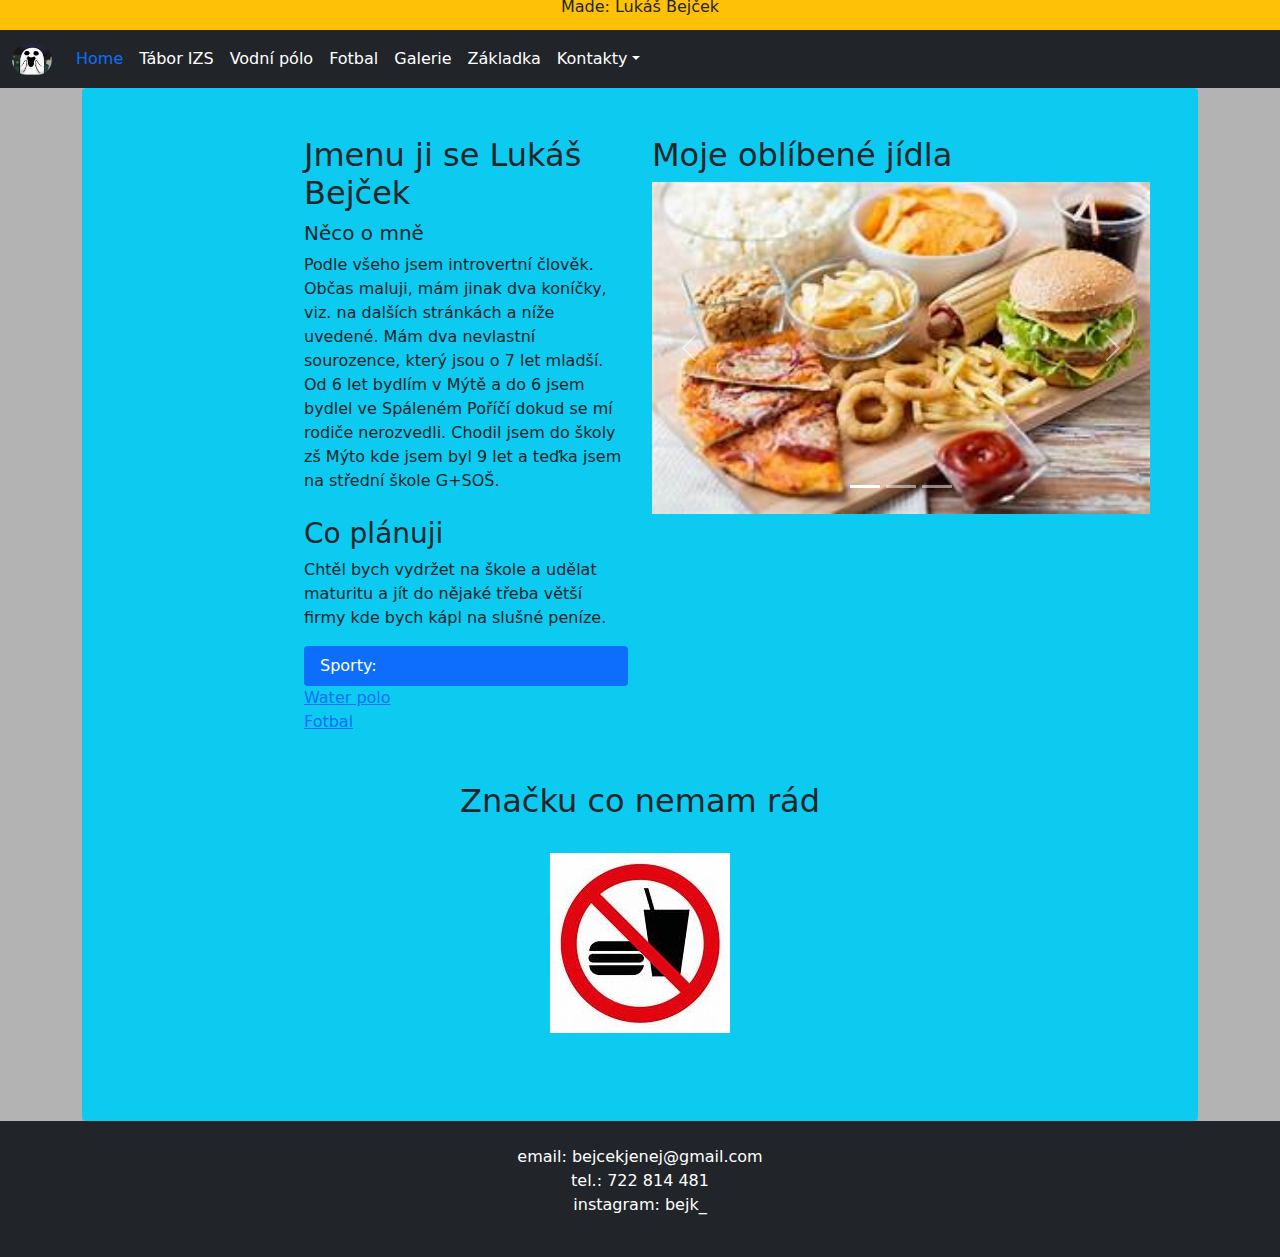
<file: index.html>
<!DOCTYPE html>
<html lang="en">
<head>
    <meta charset="UTF-8">
    <meta http-equiv="X-UA-Compatible" content="IE=edge">
    <meta name="viewport" content="width=device-width, initial-scale=1.0">
    <link href="./css/bootstrap.min.css" rel="stylesheet">
  <script src="./js/bootstrap.bundle.min.js"></script>
  <link rel="stylesheet" href="./css/pomoc.css">
</head>
<body>
    
  <nav class="navbar navbar-expand-sm bg-warning navbra-dark" style="height: 30px;">
    <div class="container-fluid">
      <ul class="navbar-nav mx-auto">
        <li class="nav-item">
          <p>Made: Lukáš Bejček</p>
        </li>
      </ul>
    </div>
  </nav>

    <nav class="navbar navbar-expand-sm bg-dark navbra-dark sticky-top">
        <div class="container-fluid">
            <a href="https://curiositiesfromtheworld.blogspot.com/2014/08/random-facts-about-ghosts.html" class="navbar-brand">
                <img src="./img/profil.png" alt="avatar" style="width:40px;" class="rounded-pill">
            </a>
            <button class="navbar-toggler" type="button" data-bs-toggle="collapse" data-bs-target="#collapsibleNavbar">
                <span class="navbar-toggler-icon"></span>
            </button>
            <div class="collapse navbar-collapse " id="collapsibleNavbar">
                <ul class="navbar-nav">
                    <li class="nav-item">
                        <a href="./index.html" class="nav-link  active">Home</a>
                    </li>
                    <li class="nav-item">
                        <a href="./page/Tabor_IZS.html" class="nav-link text-white">Tábor IZS</a>
                    </li>
                    <li class="nav-item">
                        <a href="./page/Water_Polo.html" class="nav-link text-white">Vodní pólo</a>
                    </li>
                    <li class="nav-item">
                        <a href="./page/Fotbal.html" class="nav-link text-white">Fotbal</a>
                    </li>
                    <li class="nav-item">
                        <a href="./page/Galerie.html" class="nav-link text-white">Galerie</a>
                    </li>
                    <li class="nav-item">
                        <a href="./page/zs.html" class="nav-link text-white">Základka</a>
                    </li>
                    <li class="nav-item dropdown">
                            <a class="nav-link dropdown-toggle text-white" href="#" role="button" data-bs-toggle="dropdown">Kontakty</a>
                        <ul class="dropdown-menu">
                          <li><a class="dropdown-item" href="#">email</a></li>
                          <li><a class="dropdown-item" href="#">Tel.</a></li>
                          <li><a class="dropdown-item" href="#">instagram</a></li>
                        </ul>
                    </li>
                </ul>
            </div>
        </div>
    </nav>

    
    
    <div class="container mt-0">
      <div class="p-5 bg-info text-dark rounded ">
        <div class="row">
          <div class="col p-3"></div>
          <div class="col-sm-4">
            <h2>Jmenu ji se Lukáš Bejček</h2>
            <h5>Něco o mně</h5>
            <div class=""></div>
            <p>Podle všeho jsem introvertní člověk. Občas maluji, mám jinak dva koníčky, viz. na dalších stránkách a níže uvedené. Mám dva nevlastní sourozence, který jsou o 7 let mladší. 
                Od 6 let bydlím v Mýtě a do 6 jsem bydlel ve Spáleném Poříčí dokud se mí rodiče nerozvedli. Chodil jsem do školy zš Mýto kde jsem byl 9 let a teďka jsem na střední škole G+SOŠ. </p>
            
            <h3 class="mt-4">Co plánuji</h3>
            <p>Chtěl bych vydržet na škole a udělat maturitu a jít do nějaké třeba větší firmy kde bych kápl na slušné peníze.</p>
            <ul class="nav nav-pills flex-column">
              <li class="nav-item">
                <a class="nav-link active" href="#">Sporty:</a>
              </li>
              <li class="nav-item">
                <a href="./page/Water_Polo.html">Water polo</a>
              </li>
              <li class="nav-item">
                <a href="./page/Fotbal.html">Fotbal</a>
              </li>
            </ul>
            <hr class="d-sm-none">
          </div>
          <div class="col-sm-6">
            <h2>Moje oblíbené jídla</h2>
            <div>
              <div id="come" class="carousel slide" data-bs-ride="carousel">

                <div class="carousel-indicators">
                  <button type="button" data-bs-target="#come" data-bs-slide-to="0" class="active"></button>
                  <button type="button" data-bs-target="#come" data-bs-slide-to="1"></button>
                  <button type="button" data-bs-target="#come" data-bs-slide-to="2"></button>
                </div>
        
                <div class="carousel-inner">
                  <div class="carousel-item active">
                    <img src="./img/food_1.jfif" alt="" class="d-block" style="width:100%">
                  </div>
                  <div class="carousel-item">
                    <img src="./img/food_2.jfif" alt="" class="d-block" style="width:100%">
                  </div>
                  <div class="carousel-item">
                    <img src="./img/food_4.jfif" alt="" class="d-block" style="width:100%">
                  </div>
                </div>
        
                <button class="carousel-control-prev" type="button" data-bs-target="#come" data-bs-slide="prev">
                  <span class="carousel-control-prev-icon"></span>
                </button>
                <button class="carousel-control-next" type="button" data-bs-target="#come" data-bs-slide="next">
                  <span class="carousel-control-next-icon"></span>
                </button>
              </div>
        </div>
      </div>
    </div>
      <div class="col  x">
        <h2 class="mt-5 text-center">Značku co nemam rád</h2>
          <div class="col p-4 text-center"><img src="./img/znacka_1.jfif" alt=""></div>
          <p></p>
        </div>
      </div>
  </div>
     

      <div class="mt-0 p-4 bg-dark text-white text-center">
        <p>
          email: bejcekjenej@gmail.com<br>
          tel.: 722 814 481<br>
          instagram: bejk_
        </p>
      </div>
</body>
</html>
</file>
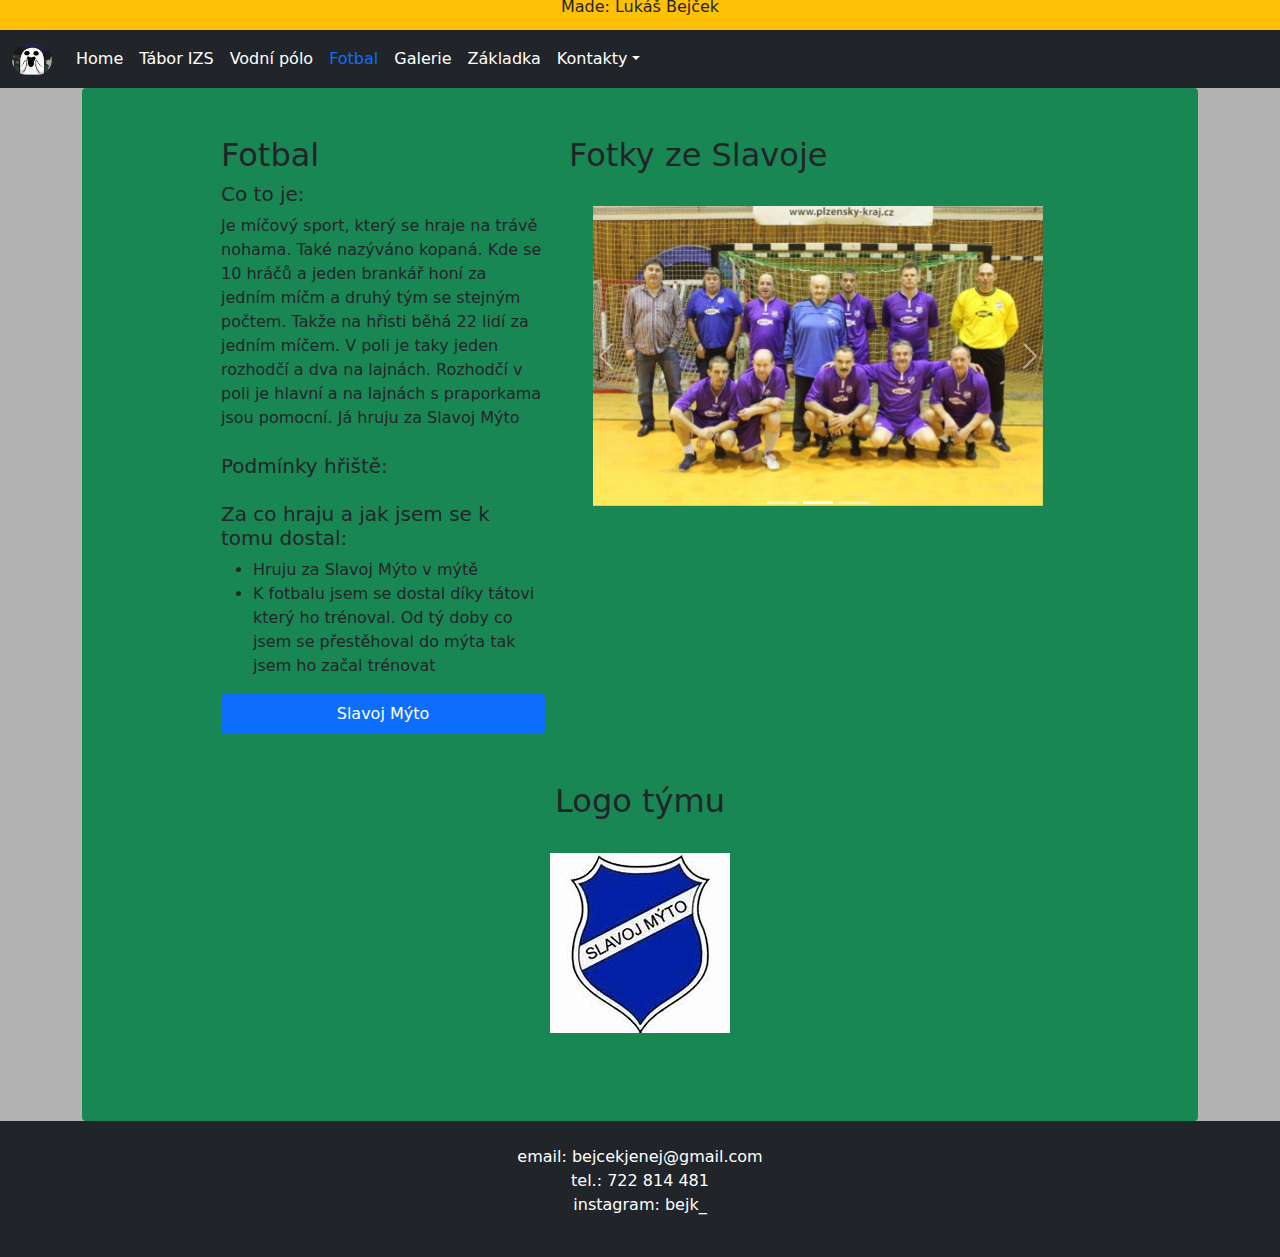
<file: page/Fotbal.html>
<!DOCTYPE html>
<html lang="en">
<head>
    <meta charset="UTF-8">
    <meta http-equiv="X-UA-Compatible" content="IE=edge">
    <meta name="viewport" content="width=device-width, initial-scale=1.0">
    <link href="../css/bootstrap.min.css" rel="stylesheet">
  <script src="../js/bootstrap.bundle.min.js"></script>
  <link rel="stylesheet" href="../css/pomoc.css">
</head>
<body>
    
  <nav class="navbar navbar-expand-sm bg-warning navbra-dark" style="height: 30px;">
    <div class="container-fluid">
      <ul class="navbar-nav mx-auto">
        <li class="nav-item">
          <p>Made: Lukáš Bejček</p>
        </li>
      </ul>
    </div>
  </nav>

   
  
  
  <nav class="navbar navbar-expand-sm bg-dark navbra-dark sticky-top">
    <div class="container-fluid">
        <a href="https://curiositiesfromtheworld.blogspot.com/2014/08/random-facts-about-ghosts.html" class="navbar-brand">
            <img src="../img/profil.png" alt="avatar" style="width:40px;" class="rounded-pill">
        </a>
        <button class="navbar-toggler" type="button" data-bs-toggle="collapse" data-bs-target="#collapsibleNavbar">
            <span class="navbar-toggler-icon"></span>
        </button>
        <div class="collapse navbar-collapse " id="collapsibleNavbar">
            <ul class="navbar-nav">
                <li class="nav-item">
                    <a href="../index.html" class="nav-link text-white">Home</a>
                </li>
                <li class="nav-item">
                    <a href="./Tabor_IZS.html" class="nav-link text-white">Tábor IZS</a>
                </li>
                <li class="nav-item">
                    <a href="./Water_Polo.html" class="nav-link text-white">Vodní pólo</a>
                </li>
                <li class="nav-item">
                    <a href="./Fotbal.html" class="nav-link active">Fotbal</a>
                </li>
                <li class="nav-item">
                    <a href="./Galerie.html" class="nav-link text-white">Galerie</a>
                </li>
                <li class="nav-item">
                    <a href="./zs.html" class="nav-link text-white">Základka</a>
                </li>
              
                <li class="nav-item dropdown">
                        <a class="nav-link dropdown-toggle text-white" href="#" role="button" data-bs-toggle="dropdown">Kontakty</a>
                    <ul class="dropdown-menu">
                        <li><a class="dropdown-item" href="#">email</a></li>
                        <li><a class="dropdown-item" href="#">Tel.</a></li>
                        <li><a class="dropdown-item" href="#">instagram</a></li>
                    </ul>
                </li>
            </ul>
        </div>
    </div>
  </nav>
  
    <div class="container mt-0">
      <div class="p-5 bg-success text-dark rounded">
        <div class="row">
          <div class="col p-3"></div>
          <div class="col-sm-4">
            <h2>Fotbal</h2>
            <h5>Co to je:</h5>
            <div class=""></div>
            <p>  Je míčový sport, který se hraje na trávě nohama. Také nazýváno kopaná. Kde se 10 hráčů a jeden brankář honí za jedním míčm a druhý tým se stejným počtem. Takže na hřisti běhá 22 lidí 
              za jedním míčem. V poli je taky jeden rozhodčí a dva na lajnách. Rozhodčí v poli je hlavní a na lajnách s praporkama jsou pomocní. Já hruju za Slavoj Mýto
              </p>
            
              <h5 class="mt-4">Podmínky hřiště:</h5>
            <p>
              
            </p>
            <h5 class="mt-4">Za co hraju a jak jsem se k tomu dostal:</h5>
              <ul>
                <li>Hruju za Slavoj Mýto v mýtě</li>
                <li> K fotbalu jsem se dostal díky tátovi který ho trénoval. Od tý doby co jsem se přestěhoval do mýta tak jsem ho začal trénovat</li>
              </ul>
            
            <ul class="nav nav-pills flex-column">
              <li class="nav-item">
                <a class="nav-link active text-center" href="http://slavojmyto.cz/">Slavoj Mýto</a>
              </li>
            </ul>
            <hr class="d-sm-none">
          </div>
          <div class="col-sm-6">
            <h2>Fotky ze Slavoje</h2>
            <div>
              
              <div id="ft" class="carousel slide col p-4" data-bs-ride="carousel">
  
                <div class="carousel-indicators">
                  <button type="button" data-bs-target="#ft" data-bs-slide-to="0" ></button>
                  <button type="button" data-bs-target="#ft" data-bs-slide-to="1" class="active"></button>
                  <button type="button" data-bs-target="#ft" data-bs-slide-to="2"></button>
                </div>
  
                <div class="carousel-inner">
                  <div class="carousel-item ">
                    <img src="../img/sl_f.jpg" alt="" class="d-block" style="width:100%">
                  </div>
                  <div class="carousel-item active">
                    <img src="../img/sl_f3.jpg" alt="" class="d-block" style="width: 100%">
                  </div>
                  <div class="carousel-item">
                    <img src="../img/sl_f2.jpg" alt="" class="d-block" style="width:100%">
                  </div>
                </div>
  
                <button class="carousel-control-prev" type="button" data-bs-target="#ft" data-bs-slide="prev">
                  <span class="carousel-control-prev-icon"></span>
                </button>
                <button class="carousel-control-next" type="button" data-bs-target="#ft" data-bs-slide="next">
                  <span class="carousel-control-next-icon"></span>
                </button>
            </div>
          </div>
      </div>
       
    
          <div class="col  x"></div>
          <h2 class="mt-5 text-center">Logo týmu</h2>
            <div class="col p-4 text-center"><img src="../img/sl.jfif" alt=""></div>
            <p></p>
        </div>
      
      </div>
   
      </div>

        <div class=" p-4 bg-dark text-white text-center">
          <p>
            email: bejcekjenej@gmail.com<br>
            tel.: 722 814 481<br>
            instagram: bejk_
          </p>
        </div>
      

</body>
</html>
</file>
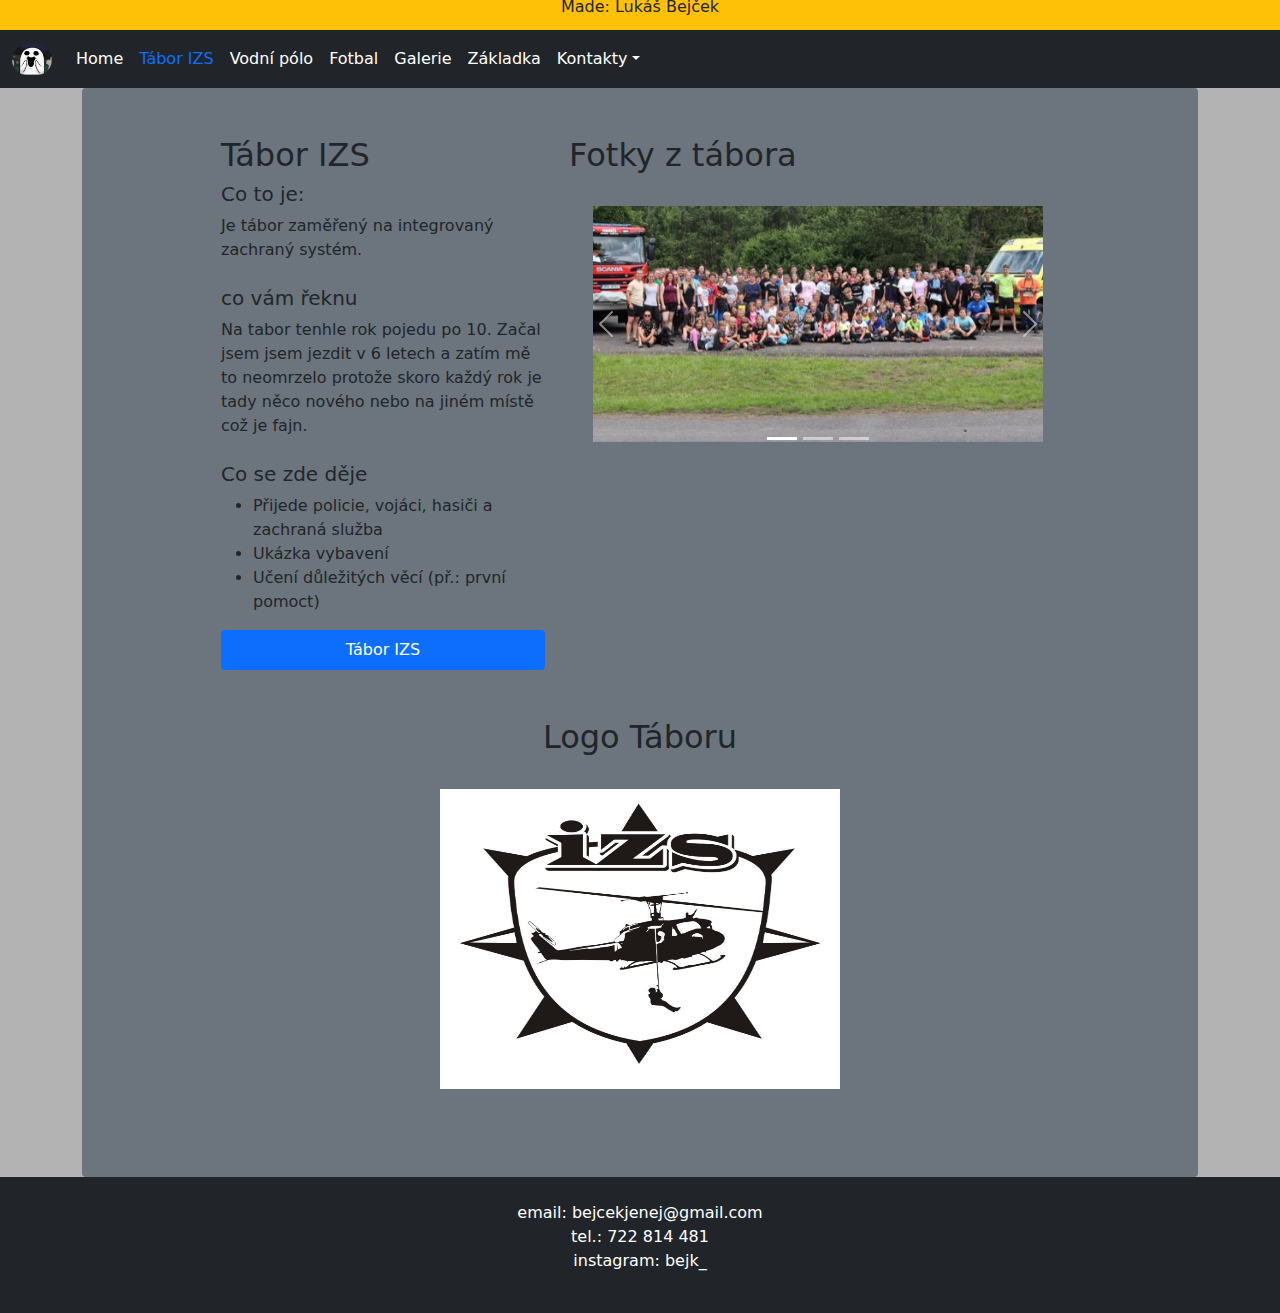
<file: page/Tabor_IZS.html>
<!DOCTYPE html>
<html lang="en">
<head>
    <meta charset="UTF-8">
    <meta http-equiv="X-UA-Compatible" content="IE=edge">
    <meta name="viewport" content="width=device-width, initial-scale=1.0">
    <link href="../css/bootstrap.min.css" rel="stylesheet">
  <script src="../js/bootstrap.bundle.min.js"></script>
  <link rel="stylesheet" href="../css/pomoc.css">
</head>
<body>
    
  
  <nav class="navbar navbar-expand-sm bg-warning navbra-dark" style="height: 30px;">
    <div class="container-fluid">
      <ul class="navbar-nav mx-auto">
        <li class="nav-item">
          <p>Made: Lukáš Bejček</p>
        </li>
      </ul>
    </div>
  </nav>

  
  
  <nav class="navbar navbar-expand-sm bg-dark navbra-dark sticky-top">
    <div class="container-fluid">
        <a href="https://curiositiesfromtheworld.blogspot.com/2014/08/random-facts-about-ghosts.html" class="navbar-brand">
            <img src="../img/profil.png" alt="avatar" style="width:40px;" class="rounded-pill">
        </a>
        <button class="navbar-toggler" type="button" data-bs-toggle="collapse" data-bs-target="#collapsibleNavbar">
            <span class="navbar-toggler-icon"></span>
        </button>
        <div class="collapse navbar-collapse " id="collapsibleNavbar">
            <ul class="navbar-nav">
                <li class="nav-item">
                    <a href="../index.html" class="nav-link text-white">Home</a>
                </li>
                <li class="nav-item">
                    <a href="./Tabor_IZS.html" class="nav-link active">Tábor IZS</a>
                </li>
                <li class="nav-item">
                    <a href="./Water_Polo.html" class="nav-link  text-white">Vodní pólo</a>
                </li>
                <li class="nav-item">
                    <a href="./Fotbal.html" class="nav-link text-white">Fotbal</a>
                </li>
                <li class="nav-item">
                    <a href="./Galerie.html" class="nav-link text-white">Galerie</a>
                </li>
                <li class="nav-item">
                    <a href="./zs.html" class="nav-link text-white">Základka</a>
                </li>
              
                <li class="nav-item dropdown">
                        <a class="nav-link dropdown-toggle text-white" href="#" role="button" data-bs-toggle="dropdown">Kontakty</a>
                    <ul class="dropdown-menu">
                        <li><a class="dropdown-item" href="#">email</a></li>
                        <li><a class="dropdown-item" href="#">Tel.</a></li>
                        <li><a class="dropdown-item" href="#">instagram</a></li>
                    </ul>
                </li>
            </ul>
        </div>
    </div>
  </nav>
  
  
  
  <div class="container mt-0">
    <div class="p-5 bg-secondary text-dark rounded">
      <div class="row">
        <div class="col p-3"></div>
        <div class="col-sm-4">
          <h2>Tábor IZS</h2>
          <h5>Co to je:</h5>
          <div class="">Je tábor zaměřený na integrovaný zachraný systém. </div>
          <p>  
            </p>
          
            <h5 class="mt-4">co vám řeknu</h5>
          <p>
            Na tabor tenhle rok pojedu po 10. Začal jsem jsem jezdit v 6 letech a zatím mě to neomrzelo protože skoro každý rok je tady něco nového nebo na jiném místě což je fajn.
          </p>
          <h5 class="mt-4">Co se zde děje</h5>
            <ul>
              <li>Přijede policie, vojáci, hasiči a zachraná služba</li>
              <li>Ukázka vybavení</li>
              <li>Učení důležitých věcí (př.: první pomoct)</li>
            </ul>
          
          <ul class="nav nav-pills flex-column">
            <li class="nav-item">
              <a class="nav-link active text-center" href="http://www.taborizs.cz/">Tábor IZS</a>
            </li>
          </ul>
          <hr class="d-sm-none">
        </div>
        <div class="col-sm-6">
          <h2>Fotky z tábora</h2>
          <div>
              
              <div id="izs" class="carousel slide col p-4" data-bs-ride="carousel">
  
                <div class="carousel-indicators">
                  <button type="button" data-bs-target="#izs" data-bs-slide-to="0" class="active"></button>
                  <button type="button" data-bs-target="#izs" data-bs-slide-to="1"></button>
                  <button type="button" data-bs-target="#izs" data-bs-slide-to="2"></button>
                </div>
  
                <div class="carousel-inner">
                  <div class="carousel-item ">
                    <img src="../img/izs_1.jpg" alt="" class="d-block" style="width:100%">
                  </div>
                  <div class="carousel-item active">
                    <img src="../img/Izs_2.jpg" alt="" class="d-block" style="width: 100%">
                  </div>
                  <div class="carousel-item">
                    <img src="../img/Izs_3.jpg" alt="" class="d-block" style="width:100%">
                  </div>
                </div>
  
                <button class="carousel-control-prev" type="button" data-bs-target="#izs" data-bs-slide="prev">
                  <span class="carousel-control-prev-icon"></span>
                </button>
                <button class="carousel-control-next" type="button" data-bs-target="#izs" data-bs-slide="next">
                  <span class="carousel-control-next-icon"></span>
                </button>
            </div>
          </div>
      </div>
            
            
  
        <div class="col  x"></div>
        <h2 class="mt-5 text-center">Logo Táboru</h2>
          <div class="col p-4 text-center"><img src="../img/izs_logo.jpg" alt="" style="width: 400px; height: 300px;"></div>
          <p></p>
      </div>
    
        </div>
 
      </div>
    </div>
  </div>

      <div class=" p-4 bg-dark text-white text-center">
        <p>
          email: bejcekjenej@gmail.com<br>
          tel.: 722 814 481<br>
          instagram: bejk_
        </p>
      </div>




</body>
</html>
</file>
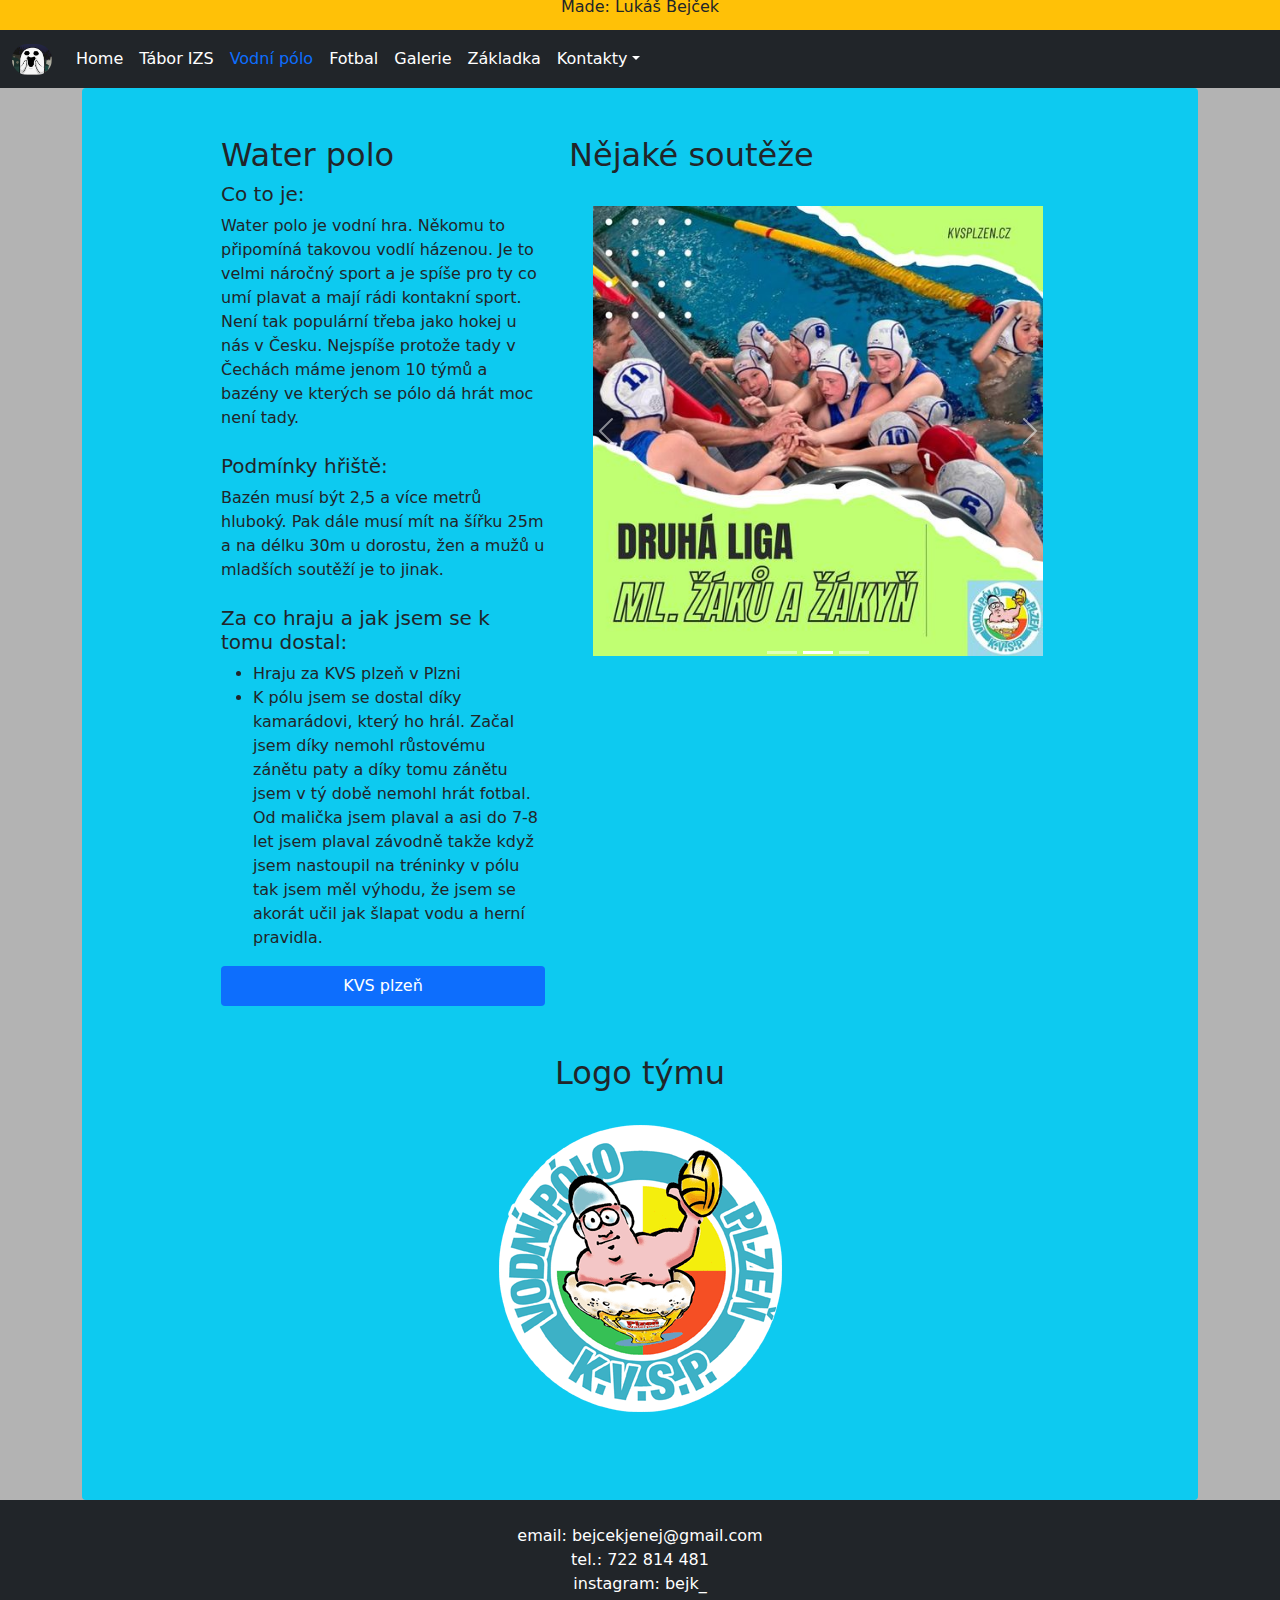
<file: page/Water_Polo.html>
<!DOCTYPE html>
<html lang="en">
<head>
    <meta charset="UTF-8">
    <meta http-equiv="X-UA-Compatible" content="IE=edge">
    <meta name="viewport" content="width=device-width, initial-scale=1.0">
    <link href="../css/bootstrap.min.css" rel="stylesheet">
  <script src="../js/bootstrap.bundle.min.js"></script>
  <link rel="stylesheet" href="../css/pomoc.css">
</head>
<body>
    
  
  <nav class="navbar navbar-expand-sm bg-warning navbra-dark" style="height: 30px;">
    <div class="container-fluid">
      <ul class="navbar-nav mx-auto">
        <li class="nav-item">
          <p>Made: Lukáš Bejček</p>
        </li>
      </ul>
    </div>
  </nav>

  
  
  <nav class="navbar navbar-expand-sm bg-dark navbra-dark sticky-top">
    <div class="container-fluid">
        <a href="https://curiositiesfromtheworld.blogspot.com/2014/08/random-facts-about-ghosts.html" class="navbar-brand">
            <img src="../img/profil.png" alt="avatar" style="width:40px;" class="rounded-pill">
        </a>
        <button class="navbar-toggler" type="button" data-bs-toggle="collapse" data-bs-target="#collapsibleNavbar">
            <span class="navbar-toggler-icon"></span>
        </button>
        <div class="collapse navbar-collapse " id="collapsibleNavbar">
            <ul class="navbar-nav">
                <li class="nav-item">
                    <a href="../index.html" class="nav-link text-white">Home</a>
                </li>
                <li class="nav-item">
                    <a href="./Tabor_IZS.html" class="nav-link text-white">Tábor IZS</a>
                </li>
                <li class="nav-item">
                    <a href="./Water_Polo.html" class="nav-link active">Vodní pólo</a>
                </li>
                <li class="nav-item">
                    <a href="./Fotbal.html" class="nav-link text-white">Fotbal</a>
                </li>
                <li class="nav-item">
                    <a href="./Galerie.html" class="nav-link text-white">Galerie</a>
                </li>
                <li class="nav-item">
                    <a href="./zs.html" class="nav-link text-white">Základka</a>
                </li>
              
                <li class="nav-item dropdown">
                    <a class="nav-link dropdown-toggle text-white" href="#" role="button" data-bs-toggle="dropdown">Kontakty</a>
                  <ul class="dropdown-menu">
                    <li><a class="dropdown-item" href="#">email</a></li>
                    <li><a class="dropdown-item" href="#">Tel.</a></li>
                    <li><a class="dropdown-item" href="#">instagram</a></li>
                  </ul>
                </li>
              </ul>
        </div>
    </div>
  </nav>

 
  <div class="container mt-0">
    <div class="p-5 bg-info text-dark rounded">
      <div class="row">
        <div class="col p-3"></div>
        <div class="col-sm-4">
          <h2>Water polo</h2>
          <h5>Co to je:</h5>
          <div class=""></div>
          <p>  Water polo je vodní hra. Někomu to připomíná takovou vodlí házenou. Je to velmi náročný sport a je spíše pro ty co umí plavat a mají rádi kontakní sport.
            Není tak populární třeba jako hokej u nás v Česku. Nejspíše protože tady v Čechách máme jenom 10 týmů a bazény ve kterých se pólo dá hrát moc není tady.
            </p>
          
            <h5 class="mt-4">Podmínky hřiště:</h5>
          <p>
            Bazén musí být 2,5 a více metrů hluboký. Pak dále musí mít na šířku 25m a na délku 30m u dorostu, žen a mužů u mladších soutěží je to jinak.
          </p>
          <h5 class="mt-4">Za co hraju a jak jsem se k tomu dostal:</h5>
            <ul>
              <li>Hraju za KVS plzeň v Plzni</li>
              <li> K pólu jsem se dostal díky kamarádovi, který ho hrál. Začal jsem díky nemohl růstovému zánětu paty a díky tomu zánětu jsem v tý době nemohl hrát fotbal. Od malička jsem plaval a asi do 7-8 let jsem plaval závodně
                  takže když jsem nastoupil na tréninky v pólu tak jsem měl výhodu, že jsem se akorát učil jak šlapat vodu a herní pravidla.</li>
            </ul>
          
          <ul class="nav nav-pills flex-column">
            <li class="nav-item">
              <a class="nav-link active text-center" href="http://www.kvsplzen.cz/">KVS plzeň</a>
            </li>
          </ul>
          <hr class="d-sm-none">
        </div>
        <div class="col-sm-6">
          <h2>Nějaké soutěže</h2>
          <div>
            
            <div id="water" class="carousel slide col p-4" data-bs-ride="carousel">

              <div class="carousel-indicators">
                <button type="button" data-bs-target="#water" data-bs-slide-to="0" ></button>
                <button type="button" data-bs-target="#water" data-bs-slide-to="1" class="active"></button>
                <button type="button" data-bs-target="#water" data-bs-slide-to="2"></button>
              </div>

              <div class="carousel-inner">
                <div class="carousel-item ">
                  <img src="../img/wt.jpg" alt="" class="d-block" style="width:100%">
                </div>
                <div class="carousel-item active">
                  <img src="../img/zk.jpg" alt="" class="d-block" style="width: 100%">
                </div>
                <div class="carousel-item">
                  <img src="../img/zn.jpg" alt="" class="d-block" style="width:100%">
                </div>
              </div>

              <button class="carousel-control-prev" type="button" data-bs-target="#water" data-bs-slide="prev">
                <span class="carousel-control-prev-icon"></span>
              </button>
              <button class="carousel-control-next" type="button" data-bs-target="#water" data-bs-slide="next">
                <span class="carousel-control-next-icon"></span>
              </button>
          </div>
        </div>
    </div>
     
  
        <div class="col  x"></div>
        <h2 class="mt-5 text-center">Logo týmu</h2>
          <div class="col p-4 text-center"><img src="../img/kvsplzen_logo.png" alt=""></div>
          <p></p>
      </div>
    
    </div>
 
  </div>

      <div class=" p-4 bg-dark text-white text-center">
        <p>
          email: bejcekjenej@gmail.com<br>
          tel.: 722 814 481<br>
          instagram: bejk_
        </p>
      </div>

    
</body>
</html>
</file>
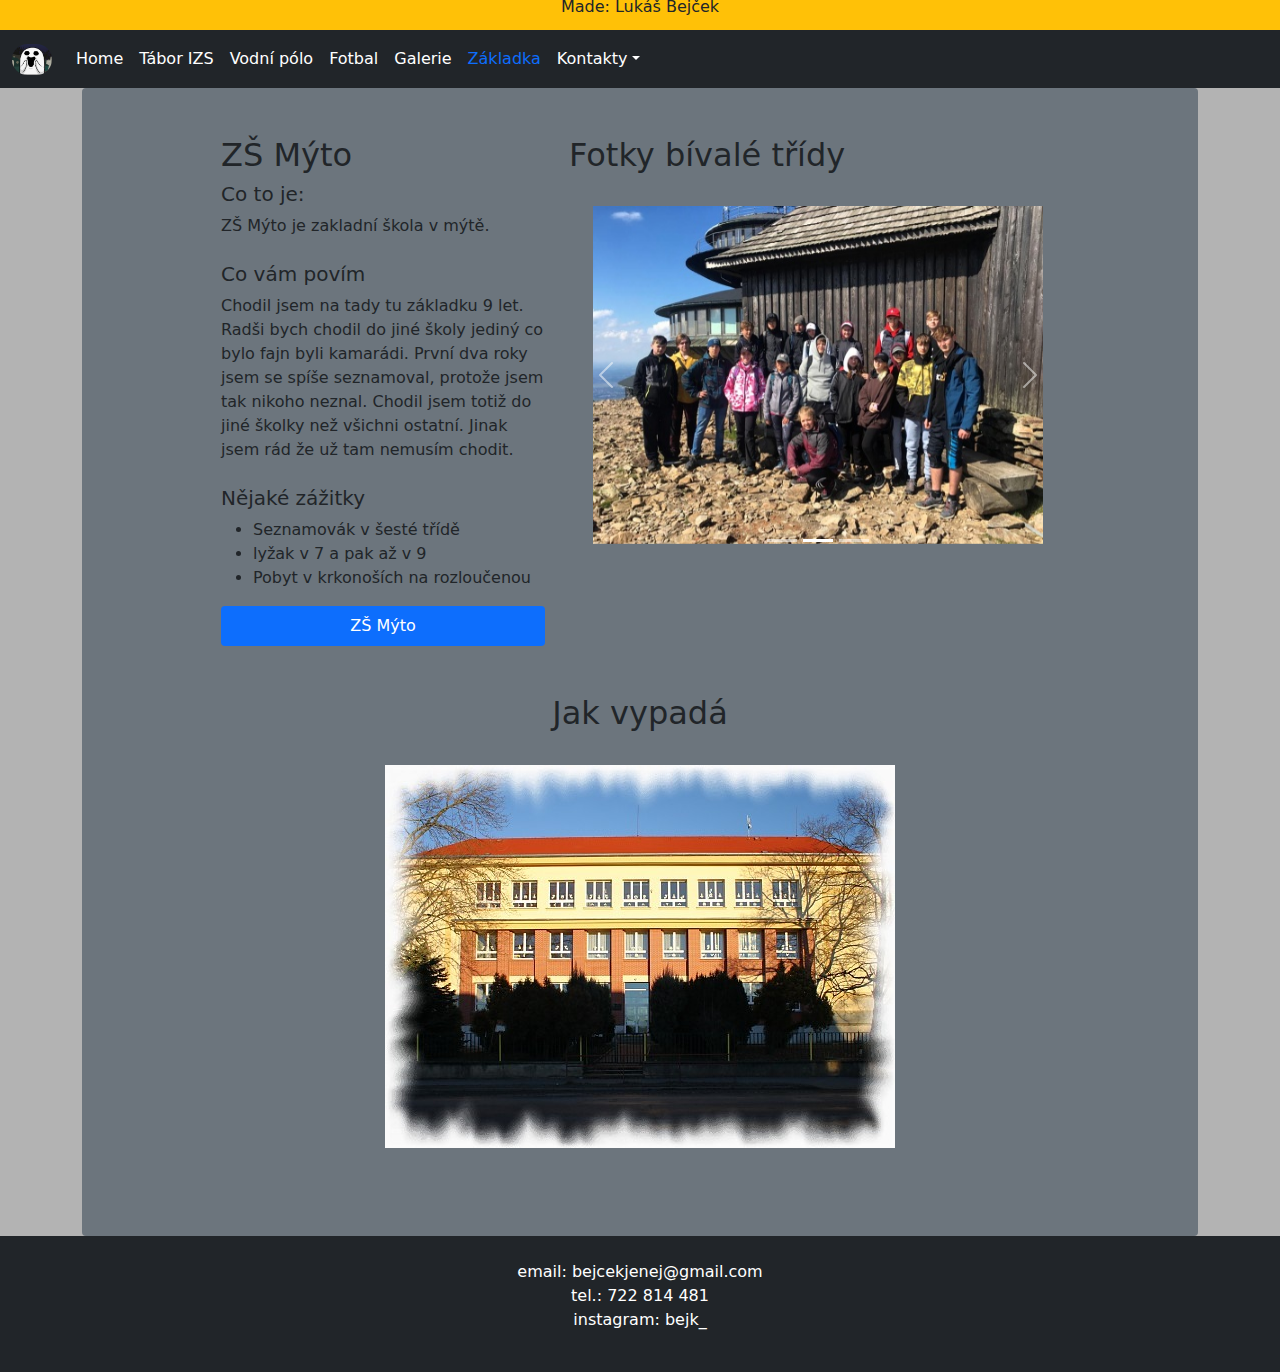
<file: page/zs.html>
<!DOCTYPE html>
<html lang="en">
<head>
    <meta charset="UTF-8">
    <meta http-equiv="X-UA-Compatible" content="IE=edge">
    <meta name="viewport" content="width=device-width, initial-scale=1.0">
    <link href="../css/bootstrap.min.css" rel="stylesheet">
  <script src="../js/bootstrap.bundle.min.js"></script>
  <link rel="stylesheet" href="../css/pomoc.css">
</head>
<body>
    
  
  <nav class="navbar navbar-expand-sm bg-warning navbra-dark" style="height: 30px;">
    <div class="container-fluid">
      <ul class="navbar-nav mx-auto">
        <li class="nav-item">
          <p>Made: Lukáš Bejček</p>
        </li>
      </ul>
    </div>
  </nav>

  
  
  <nav class="navbar navbar-expand-sm bg-dark navbra-dark sticky-top">
    <div class="container-fluid">
        <a href="https://curiositiesfromtheworld.blogspot.com/2014/08/random-facts-about-ghosts.html" class="navbar-brand">
            <img src="../img/profil.png" alt="avatar" style="width:40px;" class="rounded-pill">
        </a>
        <button class="navbar-toggler" type="button" data-bs-toggle="collapse" data-bs-target="#collapsibleNavbar">
            <span class="navbar-toggler-icon"></span>
        </button>
        <div class="collapse navbar-collapse " id="collapsibleNavbar">
            <ul class="navbar-nav">
                <li class="nav-item">
                    <a href="../index.html" class="nav-link text-white">Home</a>
                </li>
                <li class="nav-item">
                    <a href="./Tabor_IZS.html" class="nav-link text-white">Tábor IZS</a>
                </li>
                <li class="nav-item">
                    <a href="./Water_Polo.html" class="nav-link text-white">Vodní pólo</a>
                </li>
                <li class="nav-item">
                    <a href="./Fotbal.html" class="nav-link text-white ">Fotbal</a>
                </li>
                <li class="nav-item">
                    <a href="./Galerie.html" class="nav-link text-white">Galerie</a>
                </li>
                <li class="nav-item">
                    <a href="./zs.html" class="nav-link active">Základka</a>
                </li>
              
                <li class="nav-item dropdown">
                        <a class="nav-link dropdown-toggle text-white" href="#" role="button" data-bs-toggle="dropdown">Kontakty</a>
                    <ul class="dropdown-menu">
                        <li><a class="dropdown-item" href="#">email</a></li>
                        <li><a class="dropdown-item" href="#">Tel.</a></li>
                        <li><a class="dropdown-item" href="#">instagram</a></li>
                    </ul>
                </li>
            </ul>
        </div>
    </div>
  </nav>
  
  
  <div class="container mt-0">
    <div class="p-5 bg-secondary text-dark rounded">
      <div class="row">
        <div class="col p-3"></div>
        <div class="col-sm-4">
          <h2>ZŠ Mýto</h2>
          <h5>Co to je:</h5>
          <div class="">ZŠ Mýto je zakladní škola v mýtě.</div>
          <p>  
            </p>
          
            <h5 class="mt-4">Co vám povím</h5>
          <p>
            Chodil jsem na tady tu základku 9 let. Radši bych chodil do jiné školy jediný co bylo fajn byli kamarádi. První dva roky jsem se spíše seznamoval, protože jsem tak nikoho neznal. Chodil jsem totiž do jiné
            školky než všichni ostatní. Jinak jsem rád že už tam nemusím chodit.
          </p>
          <h5 class="mt-4">Nějaké zážitky</h5>
            <ul>
              <li> Seznamovák v šesté třídě</li>
              <li>lyžak v 7 a pak až v 9</li>
              <li>Pobyt v krkonoších na rozloučenou</li>
            </ul>
          
          <ul class="nav nav-pills flex-column">
            <li class="nav-item">
              <a class="nav-link active text-center" href="https://zs-myto.cz/">ZŠ Mýto</a>
            </li>
          </ul>
          <hr class="d-sm-none">
        </div>
        <div class="col-sm-6">
          <h2>Fotky bívalé třídy</h2>
          <div>
              
              <div id="zs" class="carousel slide col p-4" data-bs-ride="carousel">
  
                <div class="carousel-indicators">
                  <button type="button" data-bs-target="#zs" data-bs-slide-to="0" ></button>
                  <button type="button" data-bs-target="#zs" data-bs-slide-to="1" class="active"></button>
                  <button type="button" data-bs-target="#zs" data-bs-slide-to="2"></button>
                </div>
  
                <div class="carousel-inner">
                  <div class="carousel-item ">
                    <img src="../img/zs_1.jpg" alt="" class="d-block" style="width:100%">
                  </div>
                  <div class="carousel-item active">
                    <img src="../img/zs_2.jpg" alt="" class="d-block" style="width: 100%">
                  </div>
                  <div class="carousel-item">
                    <img src="../img/4666.jpg" alt="" class="d-block" style="width:100%">
                  </div>
                </div>
  
                <button class="carousel-control-prev" type="button" data-bs-target="#zs" data-bs-slide="prev">
                  <span class="carousel-control-prev-icon"></span>
                </button>
                <button class="carousel-control-next" type="button" data-bs-target="#zs" data-bs-slide="next">
                  <span class="carousel-control-next-icon"></span>
                </button>
            </div>
          </div>
      </div>
            
            
  
        <div class="col  x"></div>
        <h2 class="mt-5 text-center">Jak vypadá</h2>
          <div class="col p-4 text-center"><img src="../img/zs-01.jpg" alt=""></div>
          <p></p>
      </div>
    
        </div>
 
      </div>
    </div>
  </div>

      <div class=" p-4 bg-dark text-white text-center">
        <p>
          email: bejcekjenej@gmail.com<br>
          tel.: 722 814 481<br>
          instagram: bejk_
        </p>
      </div>

</body>
</html>
</file>
<file: css/pomoc.css>
body{
    background-color: #b3b3b3;
}

h1 {
    background-color: black;
    color: aliceblue;
}
</file>
